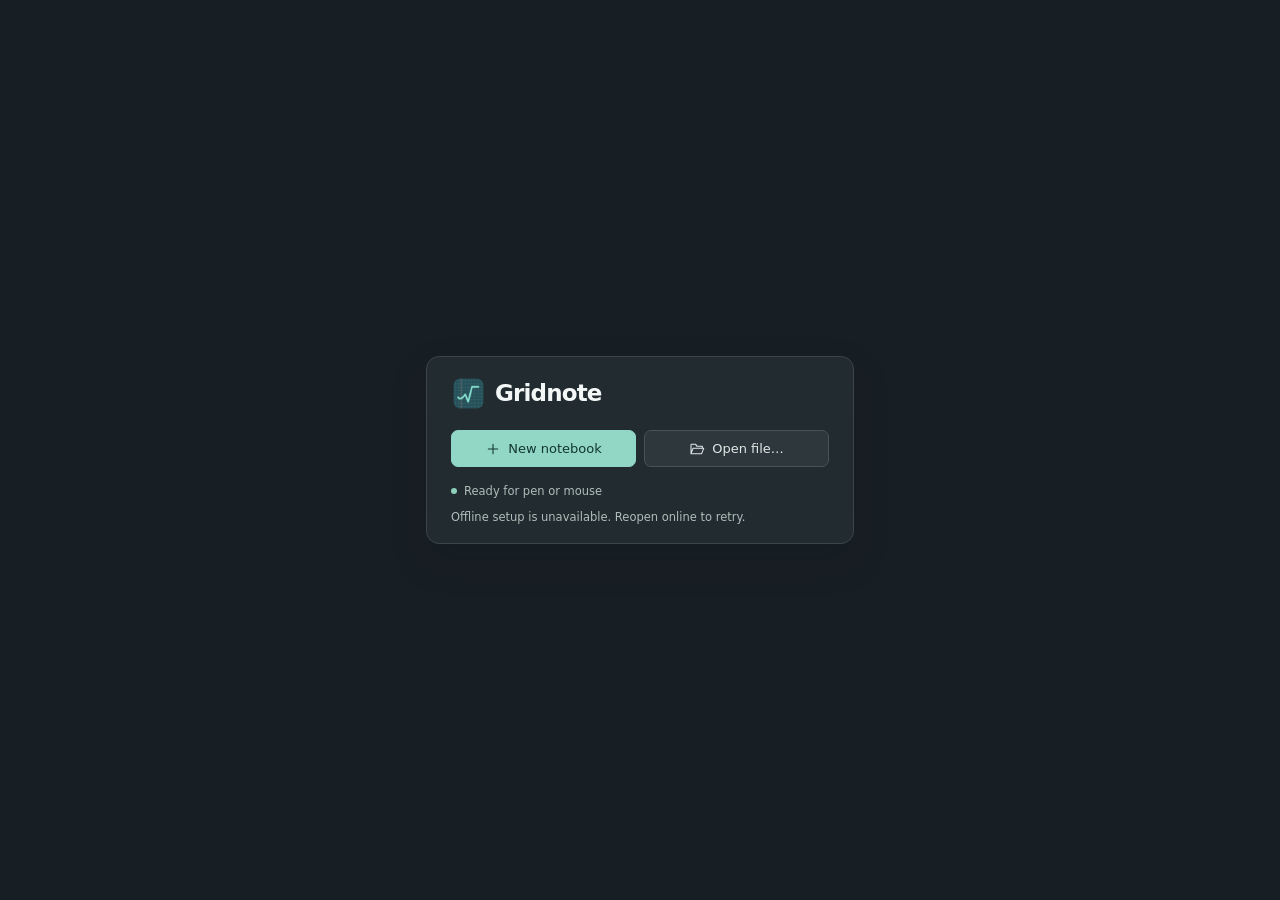
<file: web/index.html>
<!doctype html>
<html lang="en">
  <head>
    <meta charset="utf-8" />
    <meta
      name="viewport"
      content="width=device-width,initial-scale=1,viewport-fit=cover"
    />
    <meta name="theme-color" content="#1a2027" />
    <meta name="apple-mobile-web-app-capable" content="yes" />
    <title>Gridnote</title>
    <link rel="icon" href="./assets/icon-192.png" />
    <link rel="apple-touch-icon" href="./assets/icon-192.png" />
    <link rel="manifest" href="./manifest.webmanifest" />
    <link rel="stylesheet" href="./style.css" />
    <link rel="stylesheet" href="./launcher.css" />
  </head>
  <body class="launching">
    <header>
      <button id="files" title="Notebook menu" aria-label="Notebook menu">
        <img src="./assets/icon-192.png" alt="" /><span id="name">Gridnote</span
        ><span class="chevron">⌄</span>
      </button>
      <div class="spacer"></div>
      <button id="saved" hidden>Saved</button
      ><button id="solve" class="document secondary" hidden>Solve</button
      ><button id="preview" class="document secondary" hidden>
        Preview PDF</button
      ><button id="export" class="document primary" hidden>Export PDF</button>
    </header>
    <nav id="tools" aria-label="Notebook tools" hidden>
      <div class="group" id="toolset"></div>
      <div class="spacer"></div>
      <div id="inks" class="group"></div>
      <button
        id="palette"
        aria-label="Toggle color palette"
        title="Color palette"
      >
        ◉</button
      ><button id="addimage" aria-label="Import image" title="Import image">
        ▧</button
      ><button
        id="settings"
        aria-label="Writing device and settings"
        title="Writing device and settings"
      >
        ☷
      </button>
    </nav>
    <main id="welcome" class="launcher-host"></main>
    <main id="stage" hidden>
      <aside id="pages-panel" aria-label="Pages" hidden>
        <strong>Pages</strong>
        <div class="page-actions">
          <button
            data-action="insert"
            aria-label="Insert page after"
            title="Insert page after"
          >
            ＋</button
          ><button
            data-action="up"
            aria-label="Move page earlier"
            title="Move earlier"
          >
            ↑</button
          ><button
            data-action="down"
            aria-label="Move page later"
            title="Move later"
          >
            ↓</button
          ><button
            data-action="delete"
            aria-label="Delete selected page"
            title="Delete page"
          >
            −
          </button>
        </div>
        <div class="page-list"><div class="page-rows"></div></div>
      </aside>
      <div id="view">
        <div id="world">
          <canvas id="sheet" tabindex="0" aria-label="Notebook paper"></canvas
          ><button id="code-toggle" aria-label="Toggle syntax colors" hidden>
            &lt;/&gt;</button
          ><textarea id="editor" aria-label="Notebook text" hidden></textarea>
        </div>
      </div>
    </main>
    <footer id="bottom" hidden>
      <div id="edit-actions" role="group" aria-label="Text editing" hidden>
        <span id="edit-position"></span>
        <button id="previous-cell" aria-label="Previous cell">‹</button>
        <button id="next-cell" aria-label="Next cell">›</button>
        <button id="edit-done" class="primary">Done</button>
      </div>
      <div class="footer-pages">
      <button
        id="page"
        title="Page thumbnails"
        aria-label="Pages"
        aria-expanded="false"
      >
        Page 1</button
      ><i></i><button id="paper">A4 · Grid ⌄</button
      ><button id="clear-page-writing" aria-label="Clear writing on this page"
        title="Clear Writer strokes on this page. Use Undo to restore them.">Clear Writing</button
      ><button id="undo" title="Undo" aria-label="Undo">↶</button
      ><button id="redo" title="Redo" aria-label="Redo">↷</button>
      </div>
      <button id="selection" hidden>Selection</button>
      <div class="footer-zoom">
      <button id="zoomout" aria-label="Zoom out">−</button
      ><span id="zoom">100%</span
      ><button id="zoomin" aria-label="Zoom in">＋</button
      ><button id="fit">Fit Width</button></div>
    </footer>
    <section id="popover" role="dialog" tabindex="-1" aria-labelledby="popover-heading" hidden></section>
    <dialog id="pdfmodal" aria-labelledby="pdf-heading">
      <div class="pdf-toolbar">
        <b id="pdf-heading">PDF Preview</b>
        <div class="spacer"></div>
        <button id="pdfclose">Close</button
        ><button id="pdfshare">Share PDF</button
        ><button id="pdfsave" class="primary">Save PDF</button>
      </div>
      <div class="pdfpage">
        <span id="pdfmessage" role="status" hidden></span>
        <canvas id="pdfcanvas" width="0" height="0" hidden></canvas>
      </div>
      <div class="pdf-toolbar">
        <button id="pdfprev" aria-label="Previous page">‹</button
        ><span id="pdfcount" aria-live="polite" aria-atomic="true"></span
        ><button id="pdfnext" aria-label="Next page">›</button>
      </div>
    </dialog>
    <input
      id="file"
      type="file"
      accept=".gridnote,.pdf,application/pdf"
      hidden
    /><input id="imagefile" type="file" accept="image/*" multiple hidden />
    <div id="notice" role="status" hidden></div>
    <script src="./launcher.js"></script>
    <script src="./solver.js"></script>
    <script type="module" src="./app.mjs"></script>
  </body>
</html>
</file>
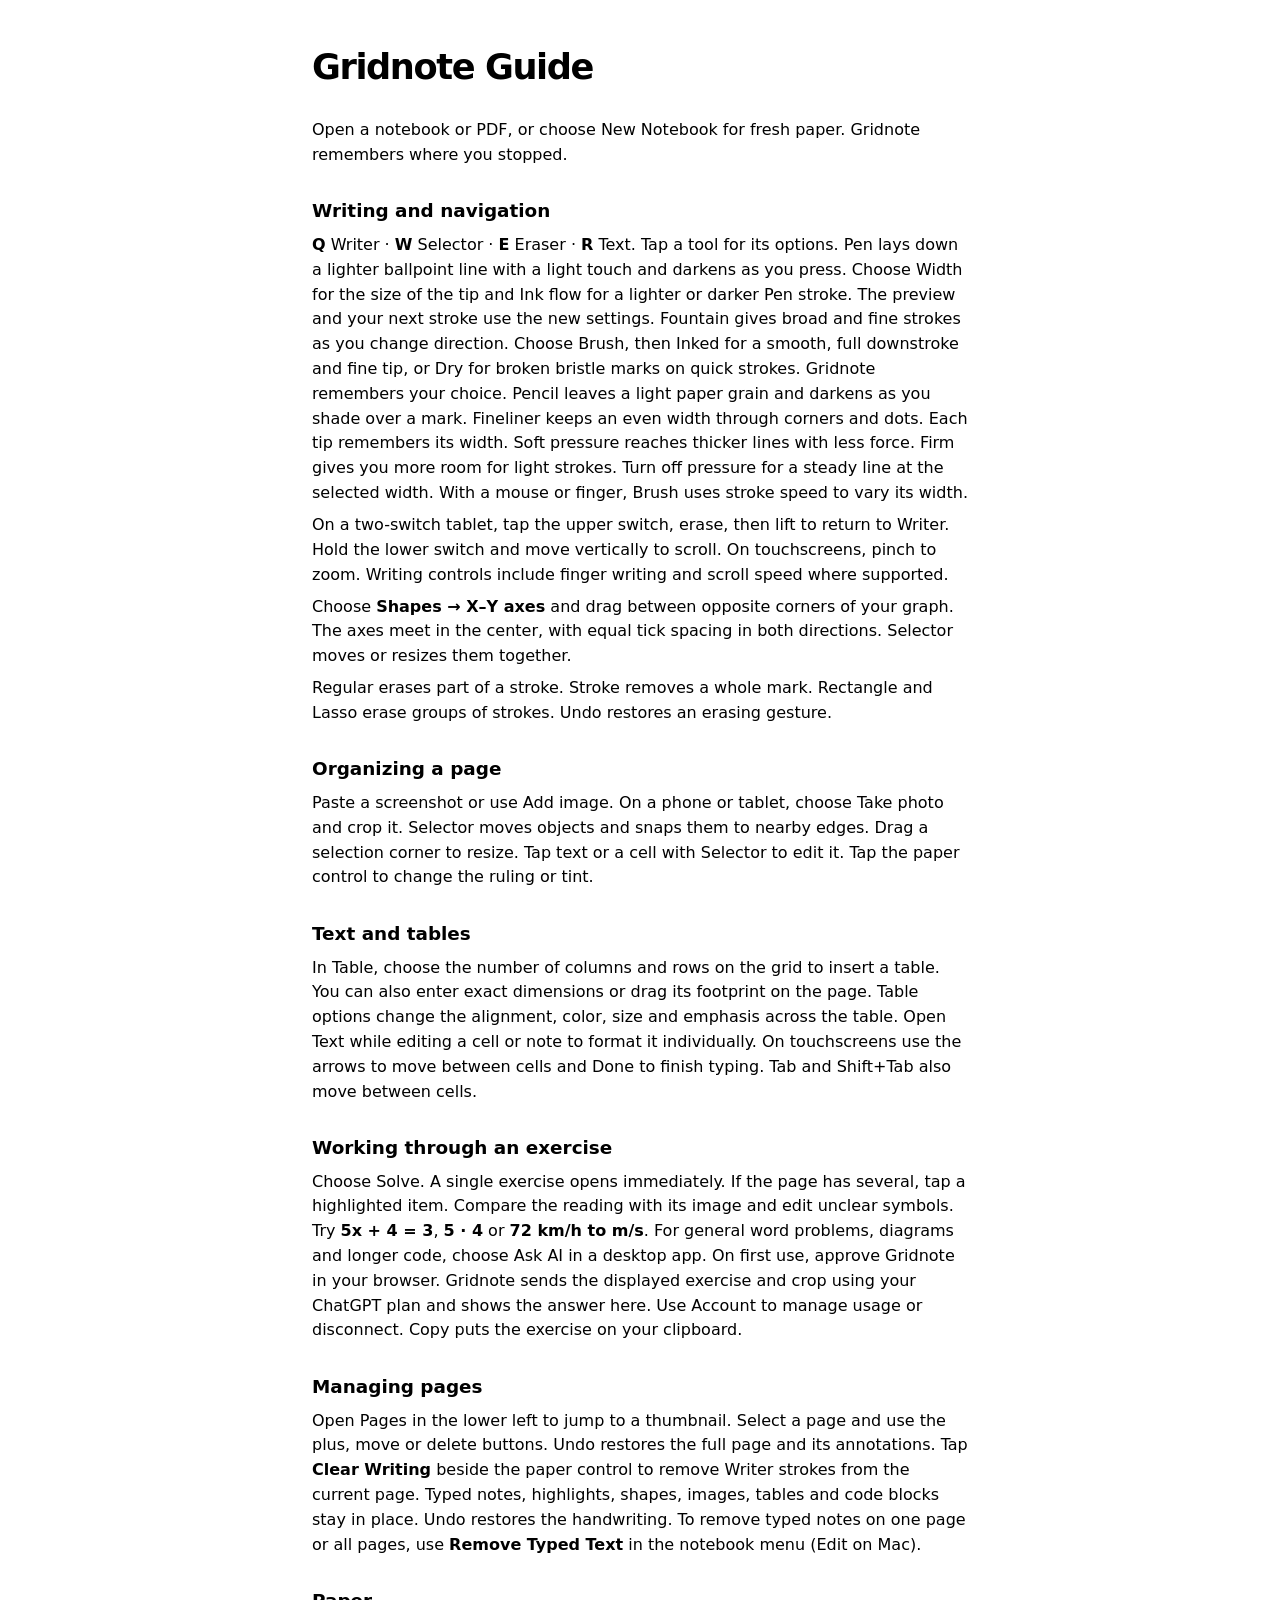
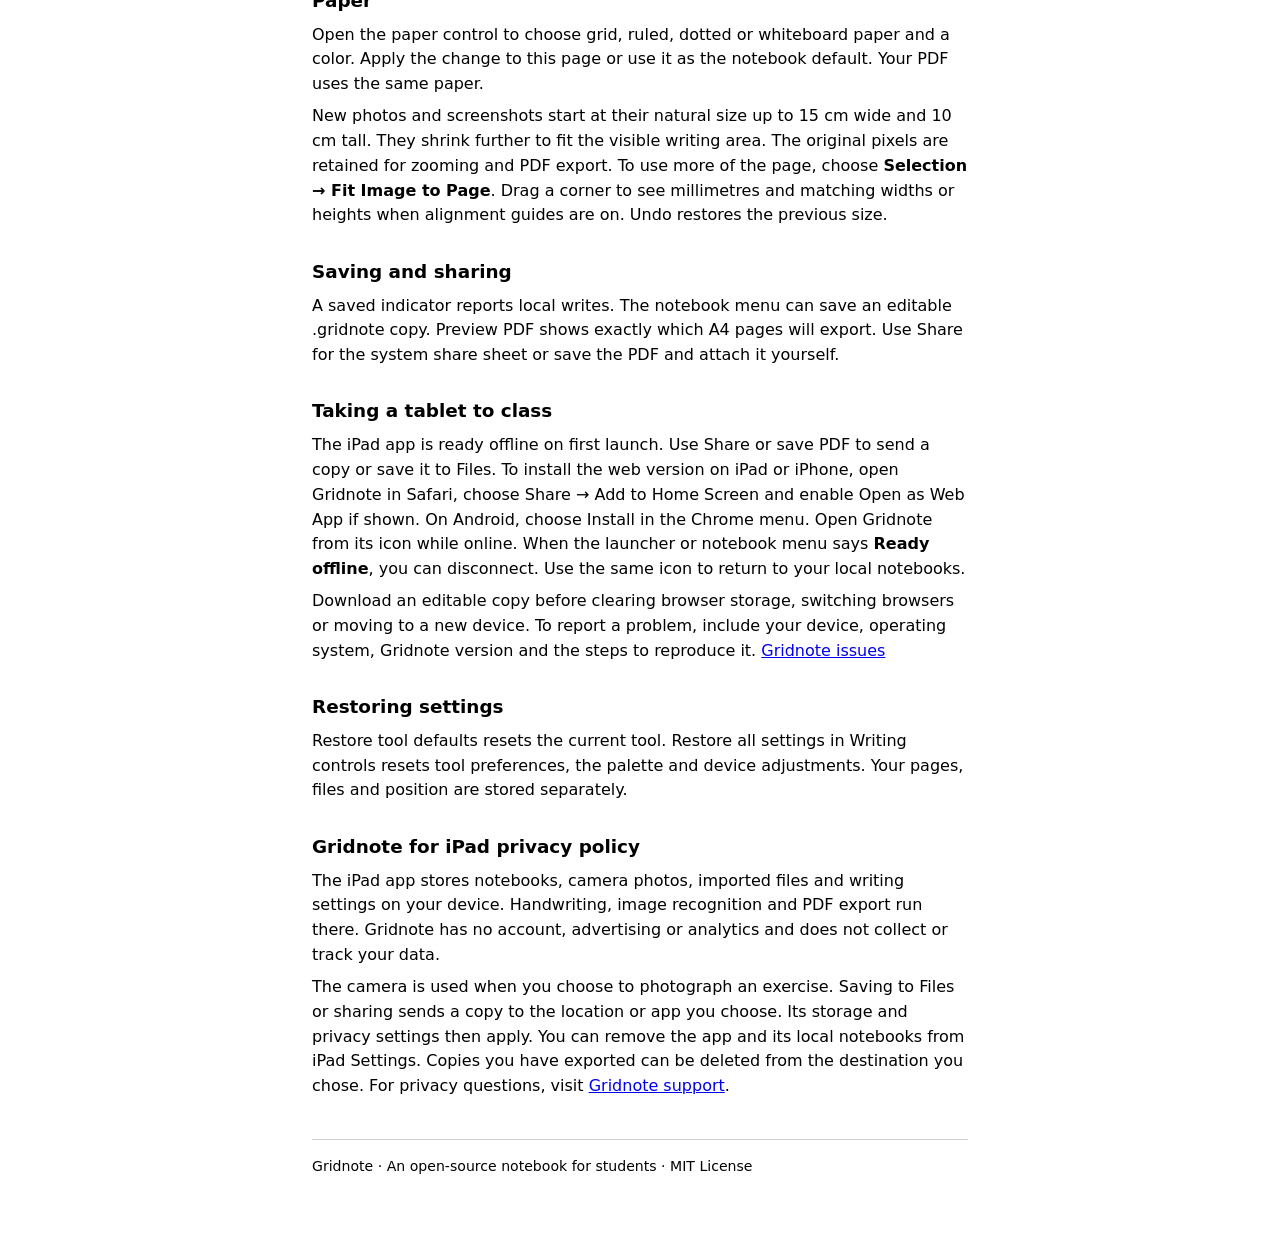
<file: web/guide.html>
<!doctype html>
<html lang="en">
  <meta charset="utf-8" /><meta
    name="viewport"
    content="width=device-width,initial-scale=1"
  />
  <title>Gridnote Guide</title
  ><style>
    :root {
      color-scheme: light dark;
    }
    body {
      margin: 40px auto;
      max-width: 41rem;
      padding: 0 22px;
      font: 16px/1.55 system-ui;
    }
    h1 {
      letter-spacing: -0.04em;
      font-size: 2.2rem;
    }
    h2 {
      font-size: 1.15rem;
      margin: 1.6em 0 0.4em;
    }
    p {
      margin: 0.45em 0;
    }
    kbd {
      font: inherit;
      font-weight: 650;
    }
    footer {
      margin-top: 2.5rem;
      border-top: 1px solid #8886;
      padding: 1rem 0;
      font-size: 0.88em;
    }
  </style>
  <main>
    <h1>Gridnote Guide</h1>
    <p>
      Open a notebook or PDF, or choose New Notebook for fresh paper. Gridnote
      remembers where you stopped.
    </p>
    <h2>Writing and navigation</h2>
    <p>
      <kbd>Q</kbd> Writer · <kbd>W</kbd> Selector · <kbd>E</kbd> Eraser ·
      <kbd>R</kbd> Text. Tap a tool for its options. Pen lays down a lighter ballpoint line with a light touch and darkens as you press. Choose Width for the size of the tip and Ink flow for a lighter or darker Pen stroke. The preview and your next stroke use the new settings. Fountain gives broad and fine strokes as you change direction. Choose Brush, then Inked for a smooth, full downstroke and fine tip, or Dry for broken bristle marks on quick strokes. Gridnote remembers your choice. Pencil leaves a light paper grain and darkens as you shade over a mark. Fineliner keeps an even width through corners and dots.
      Each tip remembers its width. Soft pressure reaches thicker lines with less force. Firm gives you more room for light strokes. Turn off pressure for a steady line at the selected width. With a mouse or finger, Brush uses stroke speed to vary its width.
    </p>
    <p>
      On a two-switch tablet, tap the upper switch, erase, then lift to return
      to Writer. Hold the lower switch and move vertically to scroll. On
      touchscreens, pinch to zoom. Writing controls include finger writing and
      scroll speed where supported.
    </p>
    <p>Choose <b>Shapes → X–Y axes</b> and drag between opposite corners of your graph. The axes meet in the center, with equal tick spacing in both directions. Selector moves or resizes them together.</p>
    <p>
      Regular erases part of a stroke. Stroke removes a whole mark. Rectangle
      and Lasso erase groups of strokes. Undo restores an erasing gesture.
    </p>
    <h2>Organizing a page</h2>
    <p>
      Paste a screenshot or use Add image. On a phone or tablet, choose Take
      photo and crop it. Selector moves objects and snaps them to nearby edges.
      Drag a selection corner to resize. Tap text or a cell with Selector to edit it. Tap the paper
      control to change the ruling or tint.
    </p>
    <h2>Text and tables</h2>
    <p>In Table, choose the number of columns and rows on the grid to insert a table.
      You can also enter exact dimensions or drag its footprint on the page.
      Table options change the alignment, color, size and emphasis across the table.
      Open Text while editing a cell or note to format it individually.
      On touchscreens use the arrows to move between cells and Done to finish typing. Tab and Shift+Tab also move between cells.</p>
    <h2>Working through an exercise</h2>
    <p>
      Choose Solve. A single exercise opens immediately. If the page has several, tap a highlighted item. Compare the reading with its
      image and edit unclear symbols. Try <b>5x + 4 = 3</b>, <b>5 · 4</b> or
      <b>72 km/h to m/s</b>. For general word problems, diagrams and longer code,
      choose Ask AI in a desktop app. On first use, approve Gridnote in your browser.
      Gridnote sends the displayed exercise and crop using your ChatGPT plan and shows the answer here.
      Use Account to manage usage or disconnect. Copy puts the exercise on your clipboard.
    </p>
    <h2>Managing pages</h2>
    <p>
      Open Pages in the lower left to jump to a thumbnail. Select a page and use
      the plus, move or delete buttons. Undo restores the full page and its
      annotations. Tap <b>Clear Writing</b> beside the paper control to remove Writer
      strokes from the current page. Typed notes, highlights, shapes, images, tables and code
      blocks stay in place. Undo restores the handwriting. To remove typed notes on one page
      or all pages, use <b>Remove Typed Text</b> in the notebook menu (Edit on Mac).
    </p>
    <h2>Paper</h2>
    <p>Open the paper control to choose grid, ruled, dotted or whiteboard paper and a color. Apply the change to this page or use it as the notebook default. Your PDF uses the same paper.</p>
    <p>New photos and screenshots start at their natural size up to 15 cm wide and 10 cm tall. They shrink further to fit the visible writing area. The original pixels are retained for zooming and PDF export. To use more of the page, choose <b>Selection → Fit Image to Page</b>. Drag a corner to see millimetres and matching widths or heights when alignment guides are on. Undo restores the previous size.</p>
    <h2>Saving and sharing</h2>
    <p>
      A saved indicator reports local writes. The notebook menu can save an
      editable .gridnote copy. Preview PDF shows exactly which A4 pages will
      export. Use Share for the system share sheet or save the PDF and attach it
      yourself.
    </p>
    <h2>Taking a tablet to class</h2>
    <p>
      The iPad app is ready offline on first launch. Use Share or save PDF to send
      a copy or save it to Files. To install the web version on iPad or iPhone,
      open Gridnote in Safari, choose Share → Add to Home
      Screen and enable Open as Web App if shown. On Android, choose Install
      in the Chrome menu. Open Gridnote from its icon while online. When the
      launcher or notebook menu says <b>Ready offline</b>, you can disconnect.
      Use the same icon to return to your local notebooks.
    </p>
    <p>
      Download an editable copy before clearing browser storage, switching
      browsers or moving to a new device. To report a problem, include your
      device, operating system, Gridnote version and the steps to reproduce it.
      <a href="https://github.com/Kam1kaze00/Gridnote/issues">Gridnote issues</a>
    </p>
    <h2>Restoring settings</h2>
    <p>
      Restore tool defaults resets the current tool. Restore all settings in
      Writing controls resets tool preferences, the palette and device
      adjustments. Your pages, files and position are stored separately.
    </p>
    <h2 id="ipad-privacy">Gridnote for iPad privacy policy</h2>
    <p>The iPad app stores notebooks, camera photos, imported files and writing settings on your device.
      Handwriting, image recognition and PDF export run there. Gridnote has no account,
      advertising or analytics and does not collect or track your data.</p>
    <p>The camera is used when you choose to photograph an exercise. Saving to Files or
      sharing sends a copy to the location or app you choose. Its storage and privacy settings
      then apply. You can remove the app and its local notebooks from iPad Settings.
      Copies you have exported can be deleted from the destination you chose.
      For privacy questions, visit <a href="https://github.com/Kam1kaze00/Gridnote/issues">Gridnote support</a>.</p>
    <footer>
      Gridnote · An open-source notebook for students · MIT License
    </footer>
  </main>
</html>
</file>
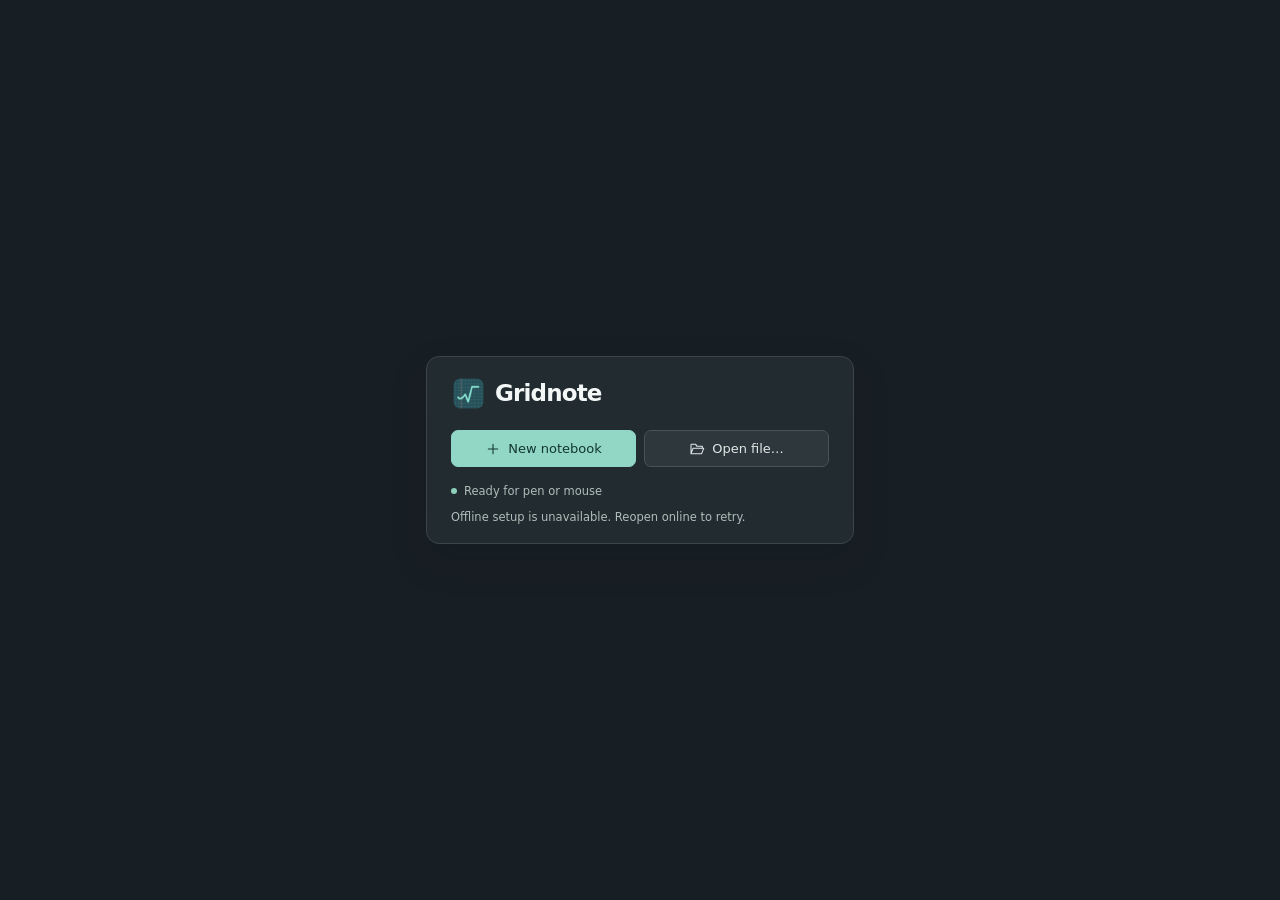
<file: web/launcher.html>
<!doctype html>
<html lang="en">
  <head>
    <meta charset="utf-8" />
    <meta name="viewport" content="width=device-width,initial-scale=1" />
    <title>Gridnote</title>
    <link rel="stylesheet" href="launcher.css" />
    <style>
      html,
      body {
        margin: 0;
        background: #222b30;
      }
      #launcher {
        display: block;
        width: 100vw;
        height: 100vh;
        padding: 0;
        overflow: hidden auto;
      }
      #launcher .start-card {
        box-sizing: border-box;
        /* Keep the layout stable while WebKit briefly shows a scrollbar during a resize. */
        width: 100vw;
        max-width: none;
        margin: 0;
        border: 0;
        border-radius: 0;
        box-shadow: none;
      }
    </style>
  </head>
  <body>
    <main id="launcher" class="launcher-host"></main>
    <script src="launcher.js"></script>
    <script>
      const bridge = window.webkit?.messageHandlers?.gridnoteLauncher;
      if (!bridge) location.replace("./");
      else {
        globalThis.GridnoteLauncher.mount(document.getElementById("launcher"), {
          ...window.launchOptions,
          start: (action) => bridge.postMessage({ action }),
        });
        const card = document.querySelector(".start-card");
        new ResizeObserver(() => {
          bridge.postMessage({
            action: "fit",
            height: String(Math.ceil(card.getBoundingClientRect().height)),
          });
        }).observe(card);
      }
    </script>
  </body>
</html>
</file>
<file: web/style.css>
:root {
  color-scheme: dark;
  font:
    13px -apple-system,
    BlinkMacSystemFont,
    "Segoe UI",
    sans-serif;
  color: #edf3f4;
  background: #1a2027;
  --accent: #64c6b4;
  --line: #38434b;
  --bar: #222a32;
  --muted: #acbac1;
}
* {
  box-sizing: border-box;
}
body {
  margin: 0;
  height: 100vh;
  height: 100dvh;
  display: flex;
  flex-direction: column;
  overflow: hidden;
  padding-top: env(safe-area-inset-top);
  padding-left: env(safe-area-inset-left);
  padding-right: env(safe-area-inset-right);
}
[hidden] {
  display: none !important;
}
button,
select,
input,
textarea {
  font: inherit;
}
button {
  appearance: none;
  border: 1px solid transparent;
  border-radius: 6px;
  background: transparent;
  color: inherit;
  min-height: 30px;
  padding: 4px 9px;
  cursor: pointer;
  font-weight: 550;
  white-space: nowrap;
}
button:hover,
button:focus-visible {
  background: #34414a;
}
button:focus-visible,
select:focus-visible,
input:focus-visible {
  outline: 2px solid var(--accent);
  outline-offset: 1px;
}
button:disabled {
  opacity: 0.42;
  cursor: default;
}
button.primary {
  background: #55bcaa;
  color: #102c29;
}
button.secondary,
select {
  background: #303a42;
  border: 1px solid #465159;
  border-radius: 6px;
  color: #eaf0f1;
}
button.active,
button[aria-pressed="true"] {
  color: #8ce1d0;
  background: #25413f;
  border-color: #457c72;
}
header,
nav,
footer,
.pdf-toolbar,
.group {
  display: flex;
  align-items: center;
  gap: 5px;
}
header {
  padding: 7px 14px;
  min-height: 45px;
}
header #files {
  display: flex;
  gap: 8px;
  align-items: center;
  min-width: 0;
  max-width: 48%;
  padding-left: 0;
}
#files img {
  width: 27px;
  height: 27px;
}
#name {
  text-overflow: ellipsis;
  overflow: hidden;
  font-size: 15px;
}
.chevron,
#saved {
  color: var(--muted);
}
#saved {
  font-size: 11px;
}
#saved.error {
  color: #ffc891;
}
nav {
  min-height: 43px;
  background: var(--bar);
  padding: 4px 12px;
}
nav button {
  display: inline-flex;
  align-items: center;
  justify-content: center;
  gap: 5px;
}
kbd {
  font:
    9px ui-monospace,
    monospace;
  background: #38444d;
  color: #c4d1d4;
  padding: 2px 4px;
  border-radius: 3px;
}
.spacer {
  flex: 1;
}
i {
  display: block;
  height: 16px;
  width: 1px;
  background: var(--line);
  margin: 0 2px;
}
.swatch {
  width: 25px;
  height: 26px;
  min-height: 26px;
  padding: 3px !important;
  display: inline-grid;
  place-items: center;
}
.swatch:before {
  content: "";
  width: 13px;
  height: 13px;
  background: var(--swatch);
  border: 1px solid #a5b2b763;
  border-radius: 100%;
}
#inks {
  gap: 0;
}
footer {
  padding: 3px 12px calc(3px + env(safe-area-inset-bottom));
  min-height: 32px;
}
footer button {
  min-height: 25px;
  font-size: 12px;
}
#page {
  font-size: 12px;
}
#zoom {
  color: var(--muted);
  font-size: 11px;
  min-width: 35px;
  text-align: center;
}
#fit {
  border-color: var(--line);
}
#welcome,
#stage {
  position: relative;
  flex: 1;
  min-height: 0;
}
#welcome {
  display: grid;
  place-items: center;
}
h1 {
  font-size: 32px;
  letter-spacing: -1px;
  margin: 10px 0 8px;
}
select {
  min-height: 30px;
  padding: 3px;
  max-width: 100%;
}
#offline-status {
  color: var(--muted);
}
#view {
  position: absolute;
  inset: 0;
  overflow: auto;
  scrollbar-width: none;
  overscroll-behavior: contain;
  direction: ltr;
}
#view::-webkit-scrollbar {
  display: none;
}
#world {
  position: relative;
}
#sheet {
  position: sticky;
  top: 0;
  left: 0;
  display: block;
  touch-action: none;
  outline: none;
  background: white;
}
#sheet.brush {
  cursor:
    url("data:image/svg+xml,%3Csvg xmlns='http://www.w3.org/2000/svg' width='8' height='8'%3E%3Ccircle cx='4' cy='4' r='2.2' fill='%23232c35' stroke='white' stroke-width='1'/%3E%3C/svg%3E")
      4 4,
    crosshair;
}
#sheet.eraser,
#sheet.selector {
  cursor: crosshair;
}
#sheet.text {
  cursor: text;
}
#sheet.pan {
  cursor: grabbing;
}
#editor {
  position: absolute;
  z-index: 2;
  resize: none;
  margin: 0;
  padding: 0;
  border: 0;
  outline: 1px solid #389c88;
  border-radius: 0;
  line-height: 1.2;
  background: #fafffa;
  color: #182322;
  overflow: hidden;
  box-sizing: content-box;
}
#popover {
  position: fixed;
  z-index: 8;
  max-height: min(75vh, 500px);
  overflow: auto;
  width: 268px;
  max-width: calc(100vw - 12px);
  padding: 13px;
  background: #263039;
  border: 1px solid #49565e;
  border-radius: 10px;
  box-shadow: 0 9px 35px #0006;
}
#popover h2 {
  font-size: 15px;
  margin: 0 0 11px;
}
#popover label.field {
  display: grid;
  grid-template-columns: 1fr auto;
  align-items: center;
  gap: 5px;
  margin: 9px 0;
}
#popover label.field input[type="range"],
#popover label.field select {
  grid-column: 1/-1;
  width: 100%;
  accent-color: #65c4b1;
}
#popover output,
#popover small {
  color: var(--muted);
  font-size: 11px;
}
#popover p {
  line-height: 1.45;
  color: var(--muted);
  margin: 9px 0;
}
.choices {
  display: flex;
  flex-wrap: wrap;
  gap: 4px;
  margin: 7px 0;
}
.choices button {
  background: #313d46;
  font-size: 12px;
}
.choices button.active {
  background: #254a44;
}
.menu-item {
  text-align: left;
  display: block;
  width: 100%;
}
.hint {
  font-size: 11px;
}
.pdfpage {
  overflow: auto;
  text-align: center;
  flex: 1;
  min-height: 0;
  background: #343c43;
  padding: 8px;
}
.pdfpage canvas {
  max-width: 100%;
  height: auto;
  background: white;
}
.pdfpage:has(#pdfmessage:not([hidden])) {
  display: grid;
  place-items: center;
}
dialog {
  width: min(760px, 95vw);
  height: min(900px, 90dvh);
  border: 1px solid #576168;
  border-radius: 10px;
  padding: 0;
  background: #222b32;
  color: #edf3f4;
}
dialog[open] {
  display: flex;
  flex-direction: column;
}
dialog::backdrop {
  background: #080c12a8;
}
.pdf-toolbar {
  padding: 6px 12px;
  justify-content: center;
}
#notice {
  position: fixed;
  z-index: 20;
  bottom: 44px;
  left: 50%;
  transform: translateX(-50%);
  max-width: 90%;
  padding: 9px 13px;
  border-radius: 7px;
  background: #202a31;
  color: white;
  box-shadow: 0 2px 12px #0004;
}
input[type="checkbox"] {
  accent-color: var(--accent);
}
hr {
  border: 0;
  border-top: 1px solid var(--line);
  margin: 8px 0;
}
@media (max-width: 850px) {
  nav {
    gap: 2px;
  }
  nav kbd {
    display: none;
  }
}
@media (max-width: 650px) {
  header {
    padding: 5px 7px;
    min-height: 43px;
  }
  header button {
    font-size: 12px;
    padding: 4px 6px;
  }
  #name {
    font-size: 13px;
  }
  #saved {
    font-size: 10px;
    padding: 2px;
  }
  nav {
    padding: 4px;
    min-height: 43px;
  }
  #toolset {
    gap: 1px;
  }
  #toolset button {
    padding: 5px 6px;
    font-size: 12px;
  }
  #toolset .glyph {
    display: none;
  }
  #inks {
    display: none;
  }
  footer {
    padding-left: 6px;
    padding-right: 6px;
    gap: 1px;
  }
  footer button {
    padding: 3px 5px;
  }
  #popover {
    width: 270px;
  }
  #selection {
    max-width: 84px;
    overflow: hidden;
    text-overflow: ellipsis;
  }
}
@media (pointer: coarse) {
  button {
    min-height: 36px;
  }
  footer button {
    min-height: 31px;
  }
  .swatch {
    min-height: 31px;
  }
  .choices {
    gap: 5px;
  }
}
@media (max-width: 400px) {
  #pdfmodal .pdf-toolbar:first-child {
    display: grid;
    grid-template-columns: repeat(2, minmax(0, 1fr));
    align-items: center;
    gap: 4px;
    padding: 6px 8px;
  }
  #pdfmodal .pdf-toolbar .spacer { display: none; }
  #pdfclose { justify-self: end; }
  #pdfshare[hidden] + #pdfsave,
  #pdfshare:has(+ #pdfsave[hidden]) { grid-column: 1 / -1; }
}
.camera-dialog {
  width: min(760px, 97vw);
  height: min(850px, 92dvh);
}
.camera-preview {
  display: flex;
  align-items: center;
  justify-content: center;
  min-height: 0;
  flex: 1;
  position: relative;
  background: #141a1f;
  overflow: hidden;
}
.camera-preview video {
  max-width: 100%;
  max-height: 100%;
  object-fit: contain;
}
.crop-board {
  position: relative;
  flex: none;
  touch-action: none;
  overflow: hidden;
}
.crop-board > canvas {
  width: 100%;
  height: 100%;
  display: block;
}
.crop-rect {
  position: absolute;
  touch-action: none;
  box-shadow:
    0 0 0 200vmax #0007,
    inset 0 0 0 2px #79e3c9;
  cursor: move;
}
.crop-rect .handle {
  position: absolute;
  width: 32px;
  height: 32px;
  min-height: 32px;
  padding: 0;
  border: 0;
  border-radius: 0;
  background: transparent;
}
.handle:before {
  content: "";
  position: absolute;
  background: #8af2d8;
  width: 13px;
  height: 13px;
  border-radius: 3px;
}
.handle.nw {
  left: 0;
  top: 0;
}
.handle.ne {
  right: 0;
  top: 0;
}
.handle.sw {
  bottom: 0;
  left: 0;
}
.handle.se {
  right: 0;
  bottom: 0;
}
.handle.nw:before {
  left: 0;
  top: 0;
}
.handle.ne:before {
  right: 0;
  top: 0;
}
.handle.sw:before {
  bottom: 0;
  left: 0;
}
.handle.se:before {
  right: 0;
  bottom: 0;
}
.camera-info {
  margin: 6px 12px;
  text-align: center;
  color: var(--muted);
  font-size: 12px;
}
.camera-dialog .pdf-toolbar {
  min-height: 43px;
}
#undo,
#redo {
  font-size: 18px;
  line-height: 1;
  min-width: 27px;
  padding: 1px 4px;
}
footer #selection {
  overflow: hidden;
  text-overflow: ellipsis;
}
@media (max-width: 540px) {
  footer:has(#selection:not([hidden])) #zoomout,
  footer:has(#selection:not([hidden])) #zoomin,
  footer:has(#selection:not([hidden])) #zoom {
    display: none;
  }
}

#code-toggle {
  position: absolute;
  transform: translate(-100%, -100%);
  font: 600 11px monospace;
  min-height: 20px;
  padding: 1px 5px;
  background: #253c38;
  color: white;
  border-radius: 4px;
}
.table-options {
  display: grid;
  grid-template-columns: 1fr 1fr;
  gap: 6px;
}
.table-options label {
  display: flex;
  justify-content: space-between;
  align-items: center;
  font-size: 12px;
}
.table-options input {
  width: 48px;
}
#popover {
  max-height: min(85dvh, var(--panel-room, 85dvh));
  overflow: auto;
}
#tool-marker .tool-name,
#tool-shapes .tool-name,
#tool-table .tool-name {
  display: none;
}
@media (max-width: 900px) {
  #toolset button .glyph {
    display: inline;
  }
  #toolset .tool-name {
    display: none;
  }
  #toolset button {
    width: 28px;
    padding: 4px 1px;
  }
  #tools {
    overflow-x: auto;
    scrollbar-width: none;
  }
  #toolset {
    flex-shrink: 0;
  }
  #toolset .glyph {
    font-size: 17px;
  }
  #tools button {
    flex-shrink: 0;
  }
}

#popover textarea {
  box-sizing: border-box;
  width: 100%;
  font:
    13px ui-monospace,
    monospace;
  padding: 6px;
  border-radius: 4px;
}
#popover .study-actions {
  display: grid;
  grid-auto-flow: column;
  grid-auto-columns: minmax(0, 1fr);
  align-items: stretch;
}
.study-account { display: flex; align-items: center; justify-content: space-between; gap: 6px; }
.study-account small { min-width: 0; }
.study-account select { width: 85px; flex: none; }
.study-answer {
  overflow-wrap: anywhere;
  white-space: pre-wrap;
  max-height: 32vh;
  overflow: auto;
  font-size: 13px;
  line-height: 1.5;
}
.study-answer ol {
  padding-left: 20px;
}
.study-answer strong {
  color: #a8e7d7;
}
@media (max-width: 450px) {
  header {
    gap: 3px;
  }
  #name {
    max-width: 72px;
    overflow: hidden;
    text-overflow: ellipsis;
  }
  #preview,
  #export,
  #solve {
    font-size: 11px;
    padding: 3px 5px;
  }
}

.study-crop {
  display: block;
  max-width: 100%;
  max-height: 72px;
  object-fit: contain;
  background: white;
  border-radius: 3px;
}

.nib-sample {
  width: 100%;
  height: 27px;
  border-radius: 5px;
  display: block;
}



#pages-panel {
  position: absolute;
  inset: 0 auto 0 0;
  width: 132px;
  display: flex;
  flex-direction: column;
  background: #222a32;
  border-right: 1px solid #435059;
  padding: 8px 6px 0;
  gap: 6px;
}
#pages-panel strong {
  padding: 0;
}
.page-actions {
  display: grid;
  grid-template-columns: repeat(4, minmax(0, 1fr));
  gap: 3px;
}
.page-actions button {
  min-width: 0;
  padding: 0;
}
.page-list {
  flex: 1;
  overflow: auto;
  overscroll-behavior: contain;
}
.page-rows {
  position: relative;
}
.page-thumb {
  position: absolute;
  width: 100%;
  height: 127px;
  left: 0;
  display: grid;
  justify-content: center;
  gap: 2px;
  font-size: 11px;
}
.page-thumb canvas {
  width: 75px;
  height: 106px;
  background: #fff;
}
.page-thumb[aria-current="true"] {
  border-color: #62bba9;
}
#pages-panel:not([hidden]) + #view {
  left: 132px;
}
#page[aria-expanded="true"] {
  color: #8ee2d3;
}
@media (max-width: 500px) {
  #pages-panel {
    width: 116px;
  }
  #pages-panel:not([hidden]) + #view {
    left: 116px;
  }
}


#toolset .glyph { display: inline-block; width: 16px; height: 16px; flex: 0 0 16px; }


body.launching > header,body.launching > nav,body.launching #stage,body.launching #bottom {display:none}

#bottom{flex-wrap:wrap;row-gap:1px}
.footer-pages,.footer-zoom{display:flex;align-items:center;gap:inherit;max-width:100%}
.footer-zoom{margin-inline-start:auto}
@media (max-width: 410px) {
  #bottom .footer-pages { min-width: 0; }
  #bottom #page, #bottom #paper { min-width: 0; overflow: hidden; text-overflow: ellipsis; white-space: nowrap; }
  #bottom .footer-pages button { padding-inline: 3px; }
}
#clear-page-writing { white-space: nowrap; border-color: var(--line); }
@media(max-width:410px){#bottom{padding-block:2px}.footer-pages,.footer-zoom{column-gap:1px}}

#tools{overflow-x:auto;scrollbar-width:thin}
#toolset,#tools>button,#inks{flex-shrink:0}

#popover .type-controls {
  display: flex;
  align-items: center;
  gap: 6px;
}
#popover .type-controls small {
  flex: 1;
}
#popover .type-controls select {
  min-width: 0;
  width: auto;
}
#popover .insert-grid {
  display: grid;
  grid-template-columns: repeat(8, 1fr);
  gap: 2px;
}
#popover .insert-grid button {
  min-width: 0;
  min-height: 0;
  height: 20px;
  padding: 0;
  border: 1px solid currentColor;
  border-radius: 2px;
  opacity: 0.65;
}
#popover .insert-grid button.lit {
  background: var(--accent);
  opacity: 1;
}
#popover .choices button[aria-label="Bold"] {
  font-weight: bold;
}
#popover .choices button[aria-label="Italic"] {
  font-style: italic;
}
#popover .choices button[aria-label="Underline"] {
  text-decoration: underline;
}
#popover .choices button[aria-pressed="true"] {
  outline: 1px solid currentColor;
  outline-offset: -2px;
}
@media (pointer: coarse) {
  #popover .insert-grid button {
    height: 26px;
  }
}

body.editing-touch { padding-bottom: var(--keyboard-inset, 0px); }
.editing-touch #bottom .footer-pages, .editing-touch #bottom .footer-zoom, .editing-touch #selection { display: none; }
#edit-actions { display: flex; align-items: center; gap: 4px; width: 100%; }
#edit-position { flex: 1; min-width: 0; padding-inline-start: 4px; color: var(--muted); }
#edit-actions button { min-width: 44px; min-height: 44px; }
#previous-cell, #next-cell { font-size: 19px; }
@media (pointer: coarse) {
  #tools { padding-block: 2px; }
  #tools button { min-height: 44px; }
  #toolset button, #tools > button { min-width: 36px; }
  #bottom { row-gap: 0; }
  #bottom button { min-height: 40px; }
}
@media (pointer: coarse) and (min-width: 600px) {
  #toolset button, #tools > button, #inks button, #bottom button { min-width: 44px; min-height: 44px; }
  #tools kbd { display: none; }
  #bottom { padding-block-start: 1px; padding-block-end: calc(1px + env(safe-area-inset-bottom)); }
}


header { border-bottom: 1px solid #30383d; gap: 6px; }
#name { font-size: 15px; letter-spacing: -0.25px; font-weight: 650; }
#files { gap: 8px; }
#files img { width: 30px; height: 30px; object-fit: contain; }
#tools button[aria-pressed="true"] { background: #293c38; border-color: #78b5a6; color: #c4eee1; }
#toolset button[aria-pressed="true"],
#popover .choices button[aria-pressed="true"]:not(.swatch) {
  background: var(--accent);
  border-color: var(--accent);
  color: #102c29;
}
#popover .choices button[aria-pressed="true"]:not(.swatch):not(:focus-visible) { outline: none; }
#popover .choices button:focus-visible { outline: 2px solid white; outline-offset: 1px; }
#tool-marker[aria-pressed="true"] .glyph { filter: brightness(0.42); }
#popover > small { display: block; margin-bottom: 8px; }
@media (max-width: 650px) {
  #files img { width: 25px; height: 25px; }
}

.choices.writing-tips {
  display: grid;
  grid-template-columns: repeat(6, minmax(0, 1fr));
}
.writing-tips button { grid-column: span 2; }
.writing-tips button:nth-child(n+4) { grid-column: span 3; }

.choices.brush-finish {
  display: grid;
  grid-template-columns: 1fr repeat(2, minmax(48px, 1fr));
  align-items: center;
}
@media (any-pointer: coarse) {
  .choices.writing-tips button,
  .choices.brush-finish button { min-height: 44px; }
}

@media (pointer: coarse) {
  .page-actions { grid-template-columns: repeat(2, minmax(44px, 1fr)); gap: 4px; }
  header button, header #files, .page-actions button, .pdf-toolbar button { min-width: 44px; min-height: 44px; }
  #pdfmodal .pdf-toolbar { flex-wrap: wrap; row-gap: 2px; }
}
@media (pointer: coarse) and (max-width: 450px) {
  header { column-gap: 3px; }
  header .spacer { display: none; }
  header #files { flex: 1; }
  header button:not(#files) { flex-shrink: 0; }
}
</file>
<file: web/launcher.css>
.launcher-host {
  display: grid; grid-template-columns: minmax(0, 1fr); place-items: center; box-sizing: border-box; width: 100%; overflow: auto;
  padding: clamp(12px, 4vw, 36px); background: #181f24; color: #f3f7f5;
  color-scheme: dark; font: 14px/1.4 system-ui, sans-serif;
}
.launcher-host[hidden], .launcher-host [hidden] { display: none !important; }
.start-card {
  box-sizing: border-box; width: min(100%, 428px); margin: auto; padding: 19px 24px 18px;
  background: #222b30; border: 1px solid #3b454b; border-radius: 13px;
  box-shadow: 0 16px 36px #10171a33; text-align: left;
}
.start-card .identity { display: flex; align-items: center; gap: 9px; margin-bottom: 19px; }
.start-card h1 { margin: 0; font: 650 23px/1.2 system-ui; letter-spacing: -.85px; }
.start-card button {
  display: flex; align-items: center; justify-content: center; gap: 7px; min-width: 0;
  min-height: 37px; margin: 0; border: 1px solid #485359; border-radius: 7px;
  background: #2d373c; color: #e0e8e6; font: 520 13px/1.35 system-ui; cursor: pointer;
}
.start-card button:hover { filter: brightness(1.09); }
.start-card button:focus-visible { outline: 2px solid #a7e5d4; outline-offset: 2px; }
.start-card svg { width: 16px; height: 16px; flex: none; fill: none; stroke: currentColor; stroke-width: 1.6; stroke-linecap: round; stroke-linejoin: round; }
.start-card #continue, .start-card .start-primary { color: #113630; background: #92d7c6; border-color: #92d7c6; }
.start-card #continue { width: 100%; padding: 10px 14px; text-align: left; justify-content: space-between; border-radius: 8px; margin-bottom: 9px; }
.start-card #continue span { min-width: 0; }
.start-card #continue b { font-size: 14px; }
.start-card #continue small { display: block; overflow: hidden; text-overflow: ellipsis; white-space: nowrap; color: #285448; font: 12.5px/1.4 system-ui; }
.start-actions { display: flex; gap: 8px; }
.start-actions button { flex: 1; }
.start-card #detected-device { display: flex; align-items: center; gap: 7px; margin: 16px 0 0; color: #aebeb8; font-size: 11.5px; }
.start-card #detected-device::before { content: ""; width: 6px; height: 6px; border-radius: 50%; background: #8ecfba; }
.start-card #offline-status:not(:empty) { display: block; margin-top: 9px; color: #aebeb8; font-size: 11.5px; }
@media (pointer: coarse) { .start-card button { min-height: 44px; } }
</file>
